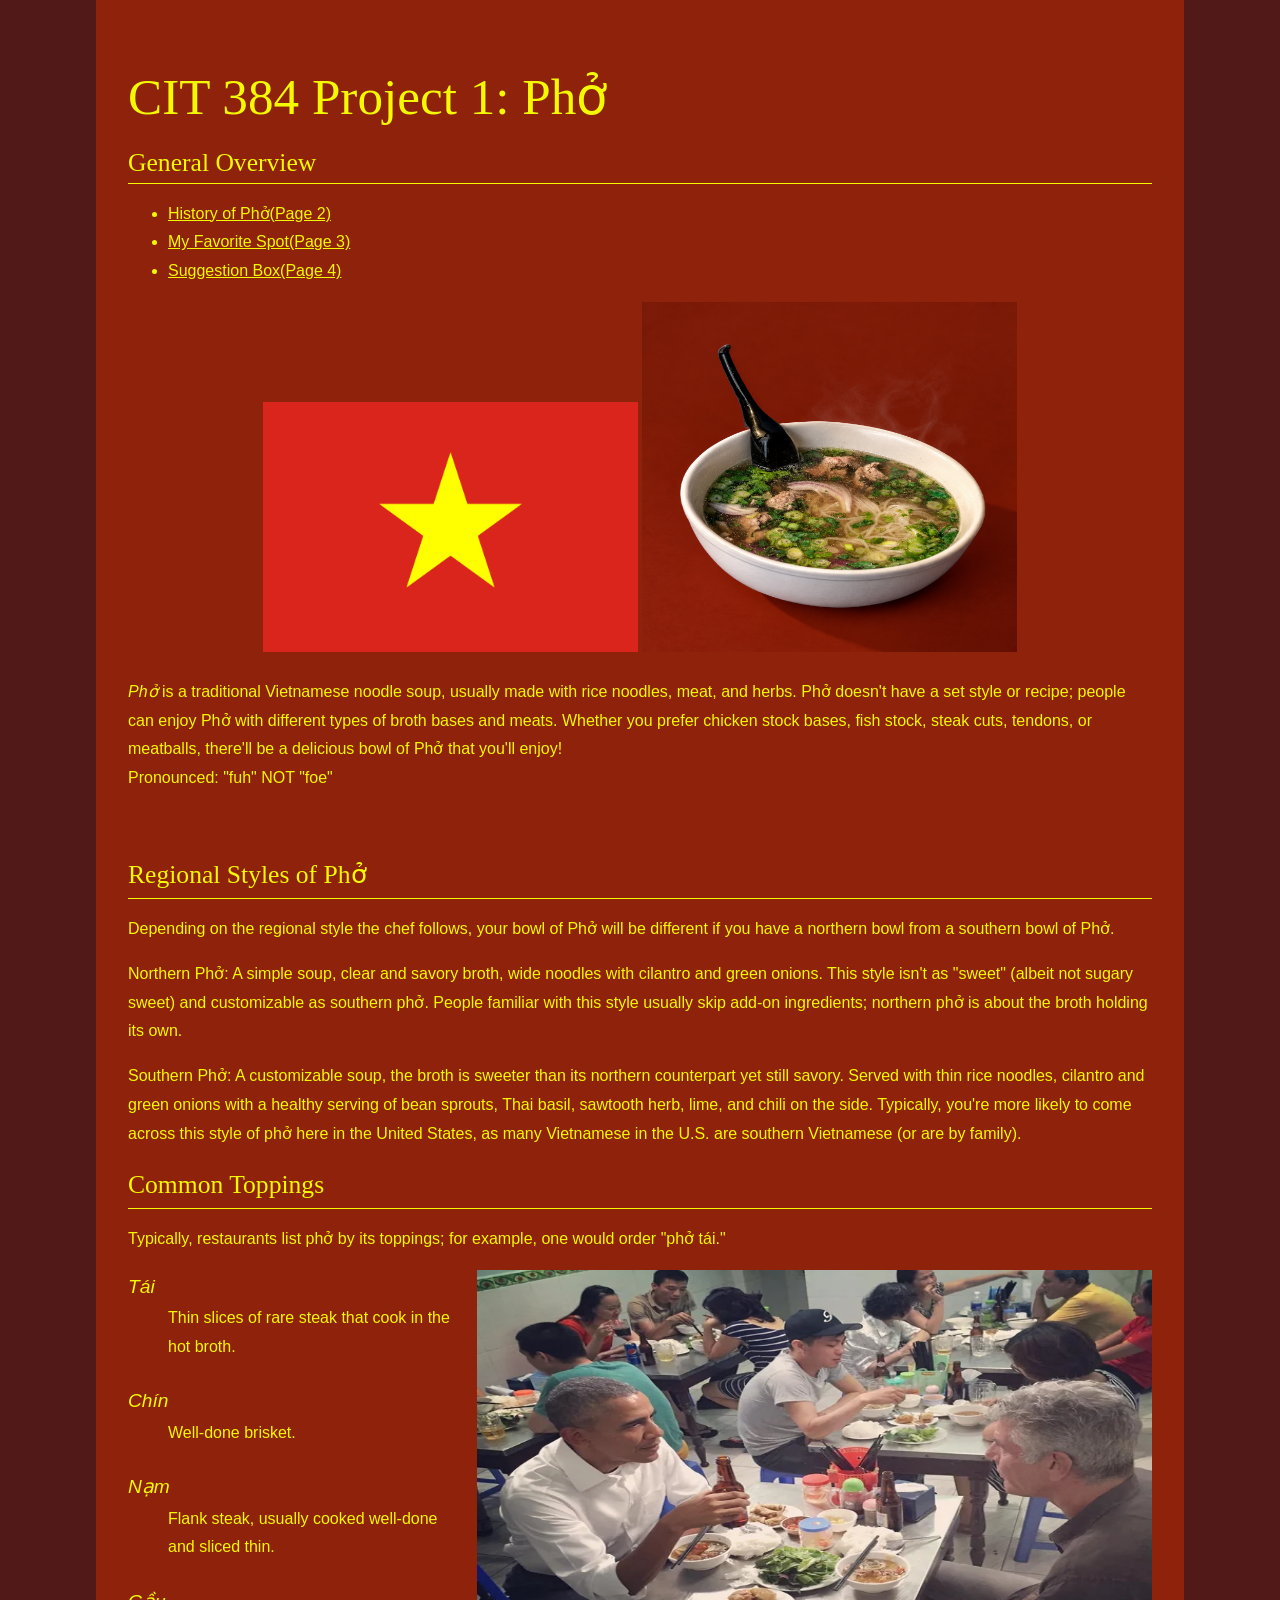
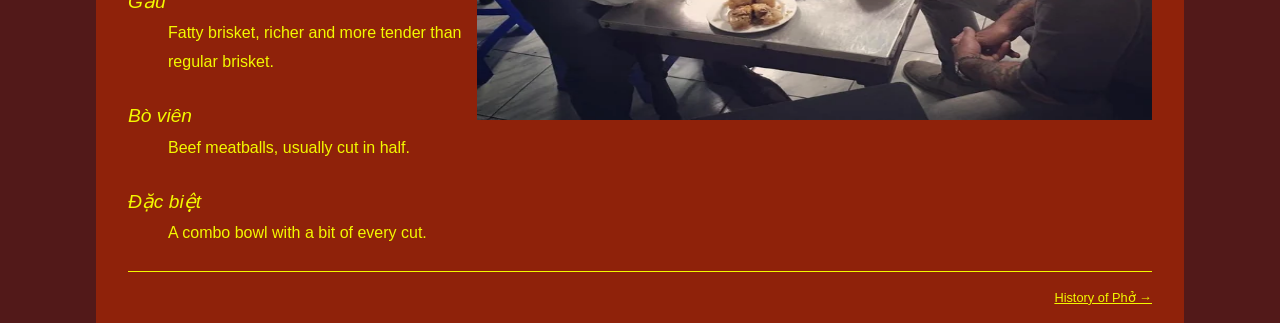
<file: index.html>
<!DOCTYPE html>
<html lang="en">
  <head>
    <meta charset="utf-8" />
    <title>Overview of Phở</title>
    <link href="css/styles.css" rel="stylesheet" type="text/css" />
  </head>
  <body>
    <header role="banner">
      <h1>CIT 384 Project 1: Phở</h1>
      <h2>General Overview</h2>
      <nav role="navigation">
        <ul>
          <li><a href="history.html" title="History of Pho">History of Phở(Page 2)</a></li>
          <li><a href="Favoritespot.html" title="My Favorite Spot">My Favorite Spot(Page 3)</a></li>
          <li><a href="suggestions.html" title="Suggestions">Suggestion Box(Page 4)</a></li>
        </ul>
      </nav>
    </header>
    <main role="main">
      <article role="article">
        <header>
          <!-- researched from https://www.w3schools.com/css/css3_image_center.asp -->
          <div class="center">
            <img src="images/Flag_of_Vietnam.png" alt="Flag of Vietnam" width="375" height="250">
            <img src="images/bowlofpho.png" alt="Pho" width="375" height="350">
          </div>
 
          <p>
            <em>Phở</em> is a traditional Vietnamese noodle soup, usually made with rice noodles, meat, and herbs. Phở doesn't have a set style or recipe; people can enjoy Phở with different types of broth bases and meats. Whether you prefer chicken stock bases, fish stock, steak cuts, tendons, or meatballs, there'll be a delicious bowl of Phở that you'll enjoy!
            <br>
            Pronounced: "fuh" NOT "foe"
          </p>
        </header>
 
        <br>
        <section>
          <h2>Regional Styles of Phở</h2>
          <hr>
          <p>Depending on the regional style the chef follows, your bowl of Phở will be different if you have a northern bowl from a southern bowl of Phở.</p>
 
          <p>Northern Phở: A simple soup, clear and savory broth, wide noodles with cilantro and green onions. This style isn't as "sweet" (albeit not sugary sweet) and customizable as southern phở. People familiar with this style usually skip add-on ingredients; northern phở is about the broth holding its own.</p>
 
          <p>Southern Phở: A customizable soup, the broth is sweeter than its northern counterpart yet still savory. Served with thin rice noodles, cilantro and green onions with a healthy serving of bean sprouts, Thai basil, sawtooth herb, lime, and chili on the side. Typically, you're more likely to come across this style of phở here in the United States, as many Vietnamese in the U.S. are southern Vietnamese (or are by family).</p>
        </section>
        <section>
          <h2>Common Toppings</h2>
          <hr>
          <p>Typically, restaurants list phở by its toppings; for example, one would order "phở tái."</p>
 
          <img src="images/pres_viet.png" alt="President Obama and Anthony Bourdain eating in Vietnam" width="675" height="450" class="flowRight">
 
          <dl>
            <dt>Tái</dt>
            <dd>Thin slices of rare steak that cook in the hot broth.</dd>
 
            <dt>Chín</dt>
            <dd>Well-done brisket.</dd>
 
            <dt>Nạm</dt>
            <dd>Flank steak, usually cooked well-done and sliced thin.</dd>
 
            <dt>Gầu</dt>
            <dd>Fatty brisket, richer and more tender than regular brisket.</dd>
 
            <dt>Bò viên</dt>
            <dd>Beef meatballs, usually cut in half.</dd>
 
            <dt>Đặc biệt</dt>
            <dd>A combo bowl with a bit of every cut.</dd>
          </dl>
        </section>
      </article>
    </main>
 
    <footer style="text-align: right;">
      <a href="history.html">History of Phở &rarr;</a>
      <!-- https://www.w3schools.com/css/css_text_align.asp super annoying to figure out the overflow... this is the best I got -->
    </footer>
 
  </body>
</html>
</file>
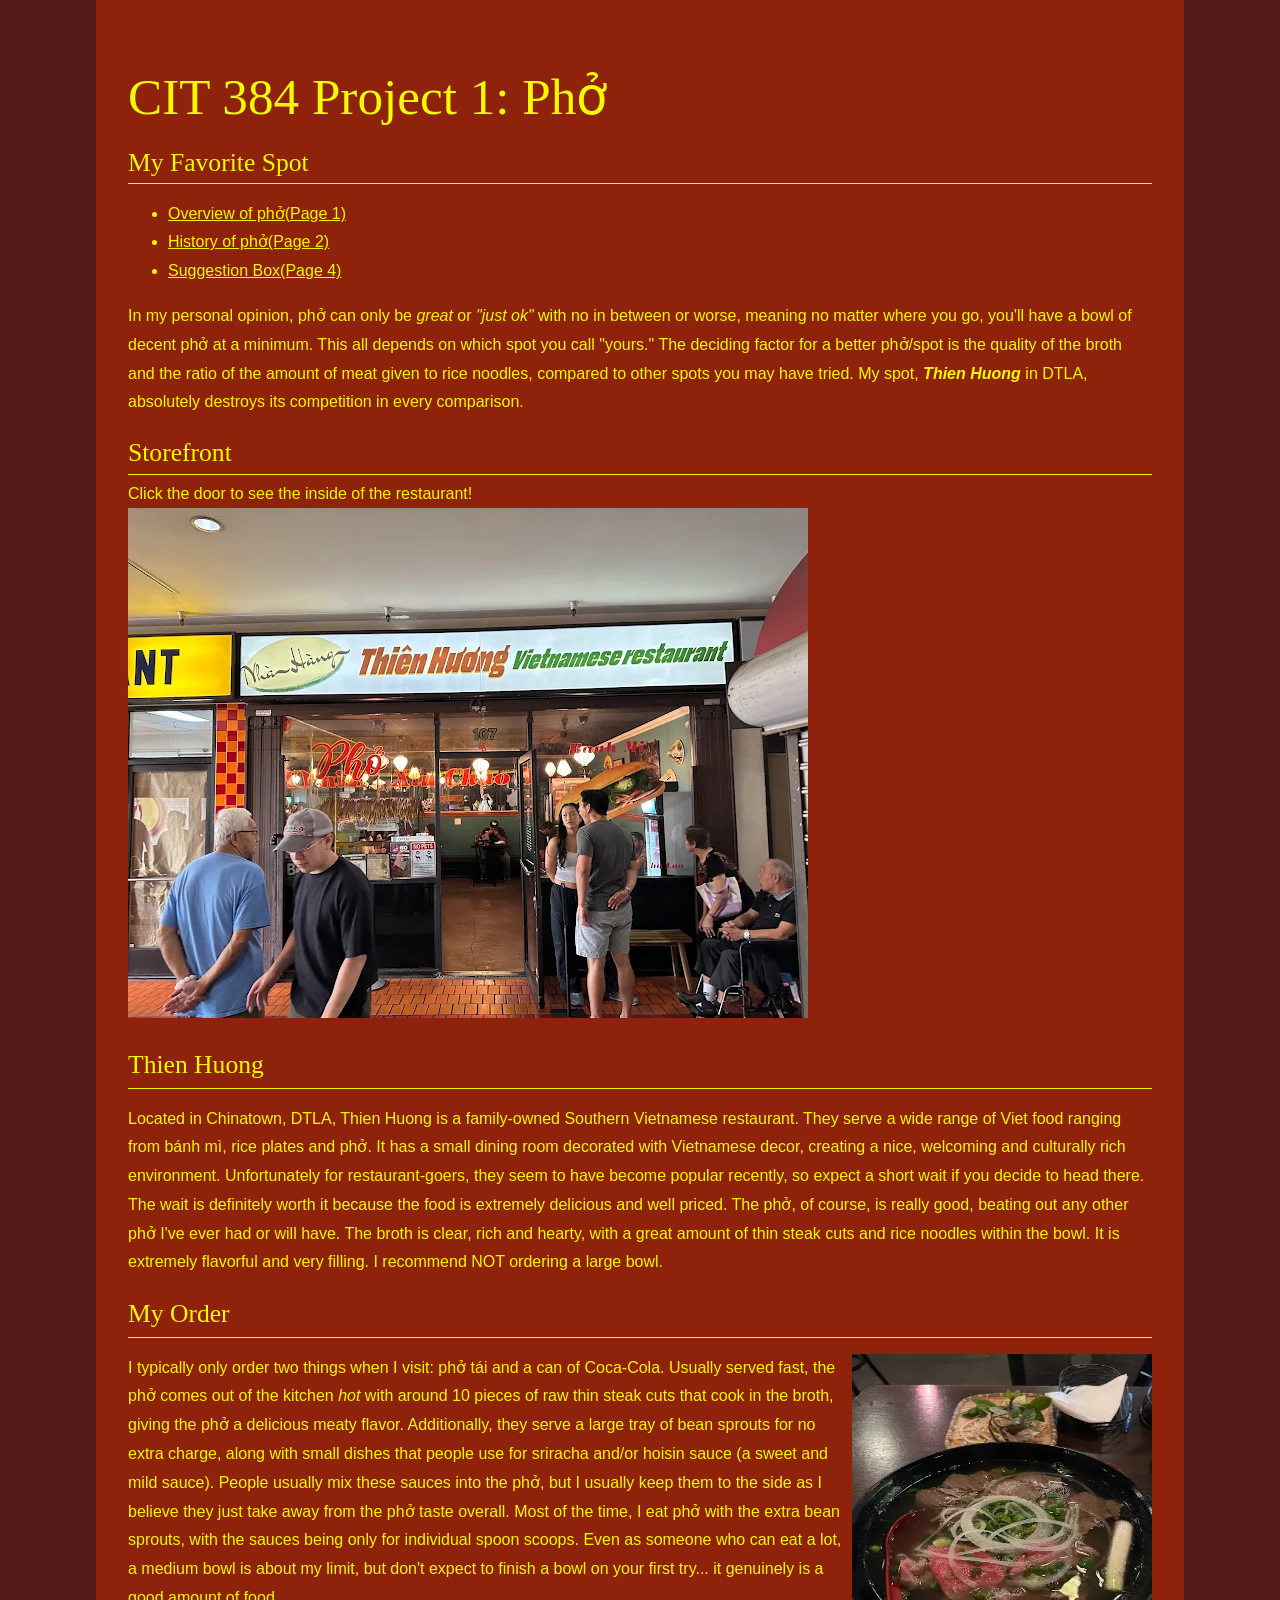
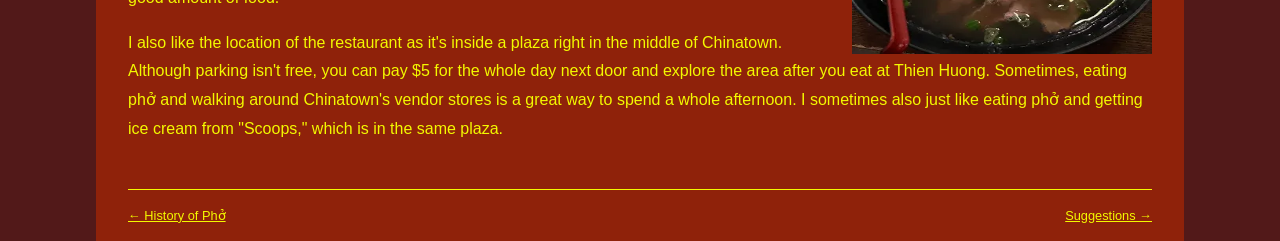
<file: Favoritespot.html>
<!DOCTYPE html>
<html lang="en">
  <head>
    <meta charset="utf-8" />
    <title>My Favorite Spot</title>
    <link href="css/styles.css" rel="stylesheet" type="text/css" />
  </head>
  <body>
    <header role="banner">
      <h1>CIT 384 Project 1: Phở</h1>
      <h2>My Favorite Spot</h2>
      <nav role="navigation">
        <ul>
          <li><a href="index.html" title="Overview">Overview of phở(Page 1)</a></li>
          <li><a href="history.html" title="History of phở">History of phở(Page 2)</a></li>
          <li><a href="suggestions.html" title="Suggestions">Suggestion Box(Page 4)</a></li>
        </ul>
      </nav>
    </header>
    <main role="main">
      <article role="article">
        <header>
          <p>
          In my personal opinion, phở can only be <em>great</em> or <em>"just ok"</em> with no in between or worse, meaning no matter where you go, you'll have a bowl of decent phở at a minimum. This all depends on which spot you call "yours."
          The deciding factor for a better phở/spot is the quality of the broth and the ratio of the amount of meat given to rice noodles, compared to other spots you may have tried. My spot, <em><strong>Thien Huong</strong></em> in DTLA, absolutely destroys its competition in every comparison.
          </p>
        </header>
 
        <!-- MDN element: <map> https://developer.mozilla.org/en-US/docs/Web/HTML/Reference/Elements/map
 
          What it does: <map> is used to create an image map, which creates a clickable area on an image; usually, it is used to link to another page or image.
 
          Where it is used: It is used in Favoritespot.html; it creates a clickable area in the storefront section and on the image of Thien Huong.
 
          How I'm using it: I used it to create a clickable area on the door of Thien Huong, which is a link to an image of the inside/dining room of the establishment.
 
          2/6
        -->
 
        <section>
          <header><h2>Storefront</h2>
            Click the door to see the inside of the restaurant!
          </header>
 
          <picture>
            <source srcset="images/outside.webp" type="image/webp">
            <img src="images/outside.jpg" alt="Outside Thien Huong" width="680" height="510" usemap="#spotmap">
          </picture>
 
          <map name="spotmap">
            <area shape="rect" coords="310,235,395,465" href="images/inside.jpg" alt="Inside the restaurant">
          </map>
        </section>
 
        <section>
          <h2>Thien Huong</h2>
          <hr>
          <p>
           Located in Chinatown, DTLA, Thien Huong is a family-owned Southern Vietnamese restaurant. They serve a wide range of Viet food ranging from bánh mì, rice plates and phở. It has a small dining room decorated with Vietnamese decor, creating a nice, welcoming and culturally rich environment. Unfortunately for restaurant-goers, they seem to have become popular recently, so expect a short wait if you decide to head there.
           The wait is definitely worth it because the food is extremely delicious and well priced. The phở, of course, is really good, beating out any other phở I've ever had or will have. The broth is clear, rich and hearty, with a great amount of thin steak cuts and rice noodles within the bowl. It is extremely flavorful and very filling. I recommend NOT ordering a large bowl.
          </p>
        </section>
        <section>
          <h2>My Order</h2>
          <hr>
          <p>
            <picture>
              <source srcset="images/plate.webp" type="image/webp">
              <img src="images/plate.jpg" alt="bowl of phở" width="300" height="300" class="flowRight">
            </picture>
 
           I typically only order two things when I visit: phở tái and a can of Coca-Cola. Usually served fast, the phở comes out of the kitchen <em>hot</em> with around 10 pieces of raw thin steak cuts that cook in the broth, giving the phở a delicious meaty flavor. Additionally, they serve a large tray of bean sprouts for no extra charge, along with small dishes that people use for sriracha and/or hoisin sauce (a sweet and mild sauce).
           People usually mix these sauces into the phở, but I usually keep them to the side as I believe they just take away from the phở taste overall. Most of the time, I eat phở with the extra bean sprouts, with the sauces being only for individual spoon scoops. Even as someone who can eat a lot, a medium bowl is about my limit, but don't expect to finish a bowl on your first try... it genuinely is a good amount of food.
          </p>
 
          <p>
            I also like the location of the restaurant as it's inside a plaza right in the middle of Chinatown. Although parking isn't free, you can pay $5 for the whole day next door and explore the area after you eat at Thien Huong. Sometimes, eating phở and walking around Chinatown's vendor stores is a great way to spend a whole afternoon. I sometimes also just like eating phở and getting ice cream from "Scoops," which is in the same plaza.
          </p>
          <br>
        </section>
      </article>
    </main>
 
    <footer style="text-align: left;">
      <a href="suggestions.html" class="flowRight">Suggestions &rarr;</a>
      <a href="history.html">&larr; History of Phở</a>
    </footer>
 
  </body>
</html>
</file>
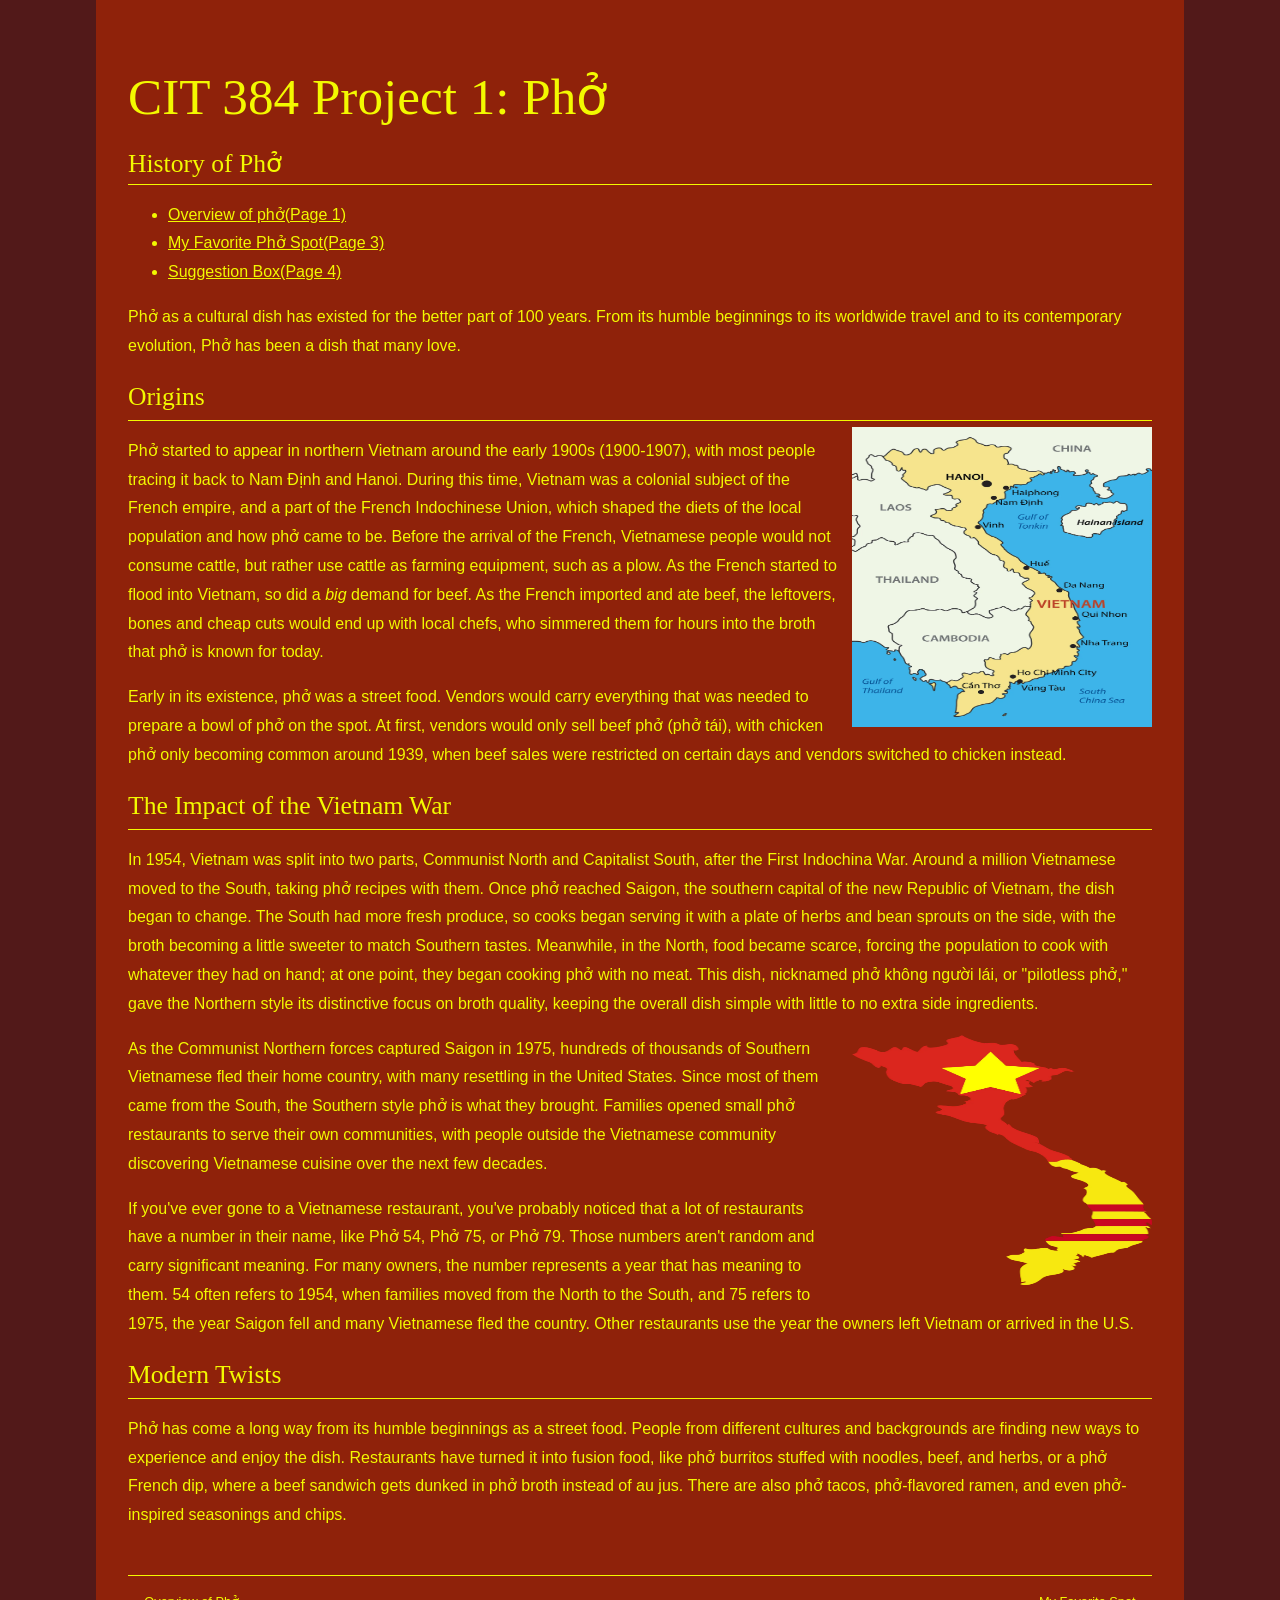
<file: history.html>
<!DOCTYPE html>
<html lang="en">
  <head>
    <meta charset="utf-8" />
    <title>History of Phở</title>
    <link href="css/styles.css" rel="stylesheet" type="text/css" />
  </head>
  <body>
    <header role="banner">
      <h1>CIT 384 Project 1: Phở</h1>
      <h2>History of Phở</h2>
      <nav role="navigation">
        <ul>
          <li><a href="index.html" title="Overview">Overview of phở(Page 1)</a></li>
          <li><a href="Favoritespot.html" title="Favorite Spot">My Favorite Phở Spot(Page 3)</a></li>
          <li><a href="suggestions.html" title="Suggestions">Suggestion Box(Page 4)</a></li>
        </ul>
      </nav>
    </header>
    <main role="main">
      <article role="article">
        <header>
          <p>
            Phở as a cultural dish has existed for the better part of 100 years. From its humble beginnings to its worldwide travel and to its contemporary evolution, Phở has been a dish that many love.
          </p>
        </header>
        <section>
          <h2>Origins</h2>
          <hr>
          <picture>
            <source srcset = "images/vietnam-map.webp" type = "image/webp"> 
            <img src = "images/vietnam-map.jpg" alt = "map of vietnam" width="300" height="300"  class = "flowRight">
          </picture>
 
          <!-- MDN element: <picture> https://developer.mozilla.org/en-US/docs/Web/HTML/Reference/Elements/picture
 
            What it does: <picture> allows a user to set multiple sources for an image, letting the browser choose which one is best to use for any case. The browser defaults to source srcset and switches to img src if the device/browser can't use srcset.
 
            Where it is used: It is used in history.html, in the origins and impact sections, as well as the favoritespot.html page in the storefront and my order sections.
 
            How I'm using it: I am using it to provide a "backup" image in case the browser cannot display one image (the webp image). Additionally, it is also carrying the backup image for my map of the storefront of Thien Huong.
 
            1/6
          -->
 
          <p>
           Phở started to appear in northern Vietnam around the early 1900s (1900-1907), with most people tracing it back to Nam Định and Hanoi. During this time, Vietnam was a colonial subject of the French empire, and a part of the French Indochinese Union, which shaped the diets of the local population and how phở came to be. Before the arrival of the French, 
           Vietnamese people would not consume cattle, but rather use cattle as farming equipment, such as a plow. As the French started to flood into Vietnam, so did a <em>big</em> demand for beef. As the French imported and ate beef, the leftovers, bones and cheap cuts would end up with local chefs, who simmered them for hours into the broth that phở is known for today.
          </p>
 
          <p>
            Early in its existence, phở was a street food. Vendors would carry everything that was needed to prepare a bowl of phở on the spot. At first, vendors would only sell beef phở (phở tái), with chicken phở only becoming common around 1939, when beef sales were restricted on certain days and vendors switched to chicken instead.
          </p>
        </section>
        <section>
          <h2>The Impact of the Vietnam War</h2>
          <hr>
          <p>
           In 1954, Vietnam was split into two parts, Communist North and Capitalist South, after the First Indochina War. Around a million Vietnamese moved to the South, taking phở recipes with them. Once phở reached Saigon, the southern capital of the new Republic of Vietnam, the dish began to change. The South had more fresh produce, so cooks began serving it with a plate of herbs and bean sprouts on the side, with the broth becoming a little sweeter to match Southern tastes.
          Meanwhile, in the North, food became scarce, forcing the population to cook with whatever they had on hand; at one point, they began cooking phở with no meat. This dish, nicknamed phở không người lái, or "pilotless phở," gave the Northern
          style its distinctive focus on broth quality, keeping the overall dish simple with little to no extra side ingredients.  
          </p>
 
          <picture>
            <source srcset = "images/Flag_map_of_North_&_South_Vietnam.webp" type = "image/webp"> 
            <img src = "images/Flag_map_of_North_&_South_Vietnam.jpg" alt = "North and south vietnam" width="300" height="250"  class = "flowRight">
          </picture>
 
          <p>
            As the Communist Northern forces captured Saigon in 1975, hundreds of thousands of Southern Vietnamese fled their home country, with many resettling in the United States. Since most of them came from the South, the Southern style phở is what they brought. 
            Families opened small phở restaurants to serve their own communities, with people outside the Vietnamese community discovering Vietnamese cuisine over the next few decades.
          </p>
 
          <p>
            If you've ever gone to a Vietnamese restaurant, you've probably noticed that a lot of restaurants have a number in their name, like Phở 54, Phở 75, or Phở 79. Those numbers aren't random and carry significant meaning. For many owners, the number represents a year that has meaning to them. 54 often refers to 1954, when families moved from the North to the South, and 75 refers to 1975, the year Saigon fell and many Vietnamese fled the country. Other restaurants use the year the owners left Vietnam or arrived in the U.S.
          </p>
        </section>
        <section>
          <h2>Modern Twists</h2>
          <hr>
          <p>
           Phở has come a long way from its humble beginnings as a street food. People from different cultures and backgrounds are finding new ways to experience and enjoy the dish. 
           Restaurants have turned it into fusion food, like phở burritos stuffed with noodles, beef, and herbs, or a phở French dip, where a beef sandwich gets dunked in phở broth instead of au jus. There are also phở tacos, phở-flavored ramen, and even phở-inspired seasonings and chips.
          </p>
          <br>
        </section>
 
       
      </article>
    </main>
 
    <footer style="text-align: left;">
 
      <a href="Favoritespot.html" class="flowRight">My Favorite Spot &rarr;</a>
      <a href="index.html">&larr; Overview of Phở</a>
 
    
    
   </footer>
 
 
 
  </body>
</html>
</file>
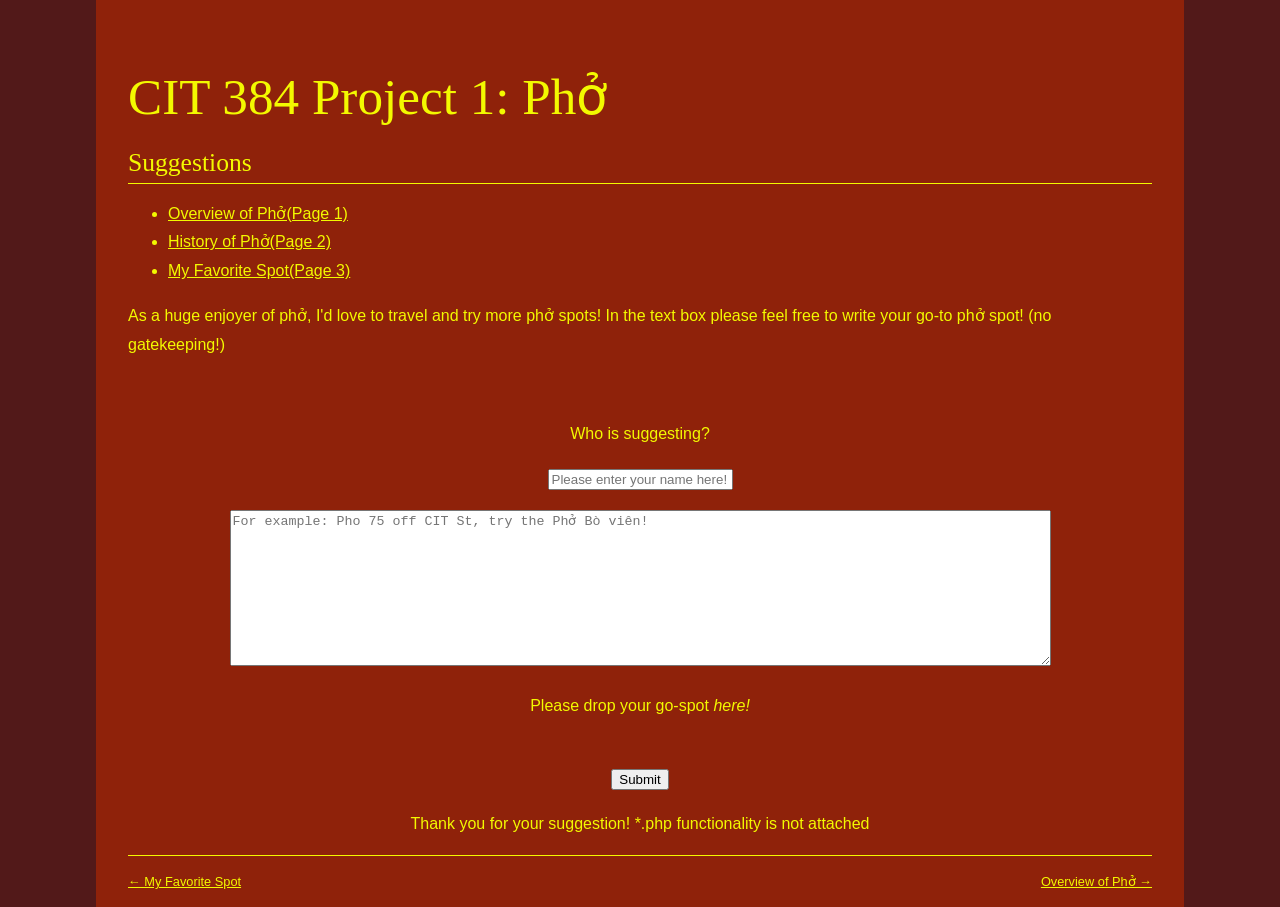
<file: suggestions.html>
<!DOCTYPE html>
<html lang="en">
  <head>
    <meta charset="utf-8" />
    <title>Suggestions</title>
    <link href="css/styles.css" rel="stylesheet" type="text/css" />
  </head>
  <body>
    <header role="banner">
      <h1>CIT 384 Project 1: Phở</h1>
      <h2>Suggestions</h2>
      <nav role="navigation">
        <ul>
          <li><a href="index.html" title="Overview">Overview of Phở(Page 1)</a></li>
          <li><a href="history.html" title="History of pho">History of Phở(Page 2)</a></li>
          <li><a href ="favoritespot.html" title="My Favorite spot">My Favorite Spot(Page 3) </a></li>
          
        </ul>
      </nav>
    </header>
    <main role="main">
      <article role="article">
        <header>
          <p>
            As a huge enjoyer of phở, I'd love to travel and try more phở spots! In the text box please feel free to write your go-to phở spot! (no gatekeeping!)
            
          </p>
        </header>
        <section>
         
              <!-- MDN element: <textarea> https://developer.mozilla.org/en-US/docs/Web/HTML/Reference/Elements/textarea
 
            What it does: <textarea> is used to create a text box for users to input text on multiple lines. Must be paired with attributes to use it to its full potential.
 
            Where it is used: It is used in suggestions.html to create a text box to input suggestions for pho spots and orders.
 
            How I'm using it: I am using it to create a text box for suggestions. Unfortunately, I picked this element without knowing that I'd have to have a server script like .php to process and store the submissions. I nonetheless implemented the text box and am using it like I would if I had a proper server setup. I do hope I can implement it as is without any deductions.
 
            3/6
          -->
 
          <!-- MDN attribute: placeholder https://developer.mozilla.org/en-US/docs/Web/HTML/Reference/Attributes/placeholder
 
            What it does: The placeholder attribute is used to provide context to the user of what they should enter... "Enter name here," for example.
 
            Where it is used: It is used in suggestions.html, in the name input box and the text box for suggestions.
 
            How I'm using it: I am using it to reinforce what the page is asking for. I didn't want full black text in the text boxes, so I used placeholder to have a polished look as well as provide context.
 
            4/6
          -->
 
          <!-- MDN attribute: size https://developer.mozilla.org/en-US/docs/Web/HTML/Reference/Attributes/size
 
            What it does: The size attribute is used to set the width of the input text box.
 
            Where it is used: It is used in suggestions.html, in the name input box.
 
            How I'm using it: I am using it to set the size/width of the name input box... I picked this attribute before I realized it can't be used in conjunction with <textarea>, so I created the input name box to use it.
 
            5/6
          -->
 
          <!-- MDN attribute: maxlength https://developer.mozilla.org/en-US/docs/Web/HTML/Reference/Attributes/maxlength
 
            What it does: The maxlength attribute is used to set a limit on the amount of characters a user can input in a text box.
 
            Where it is used: It is used in suggestions.html to serve the textarea box.
 
            How I'm using it: I am using it to set a limit of 100 characters for the suggestion box. If I had a server script, I would have done the same to prevent spam.
 
            6/6
          -->
 
          <!-- <input> was learned from https://developer.mozilla.org/en-US/docs/Web/HTML/Reference/Elements/input
            This is not a signed up element, so I will not be fully commenting it.
          -->


          <br>

          <form>

          <div class ="center">


            <p><label for ="suggester"> Who is suggesting? </label></p>
            <input type ="text" id="suggester" name="suggester" size= "21"
            placeholder="Please enter your name here!"></input>




          <p><label for = "phobox"> </label></p>
          <textarea id ="phobox" name="phobox" rows="10" cols="100" maxlength="100"
            placeholder="For example: Pho 75 off CIT St, try the Phở Bò viên!"></textarea>
            <p>Please drop your go-spot <em>here!</em></p>
          <br>
      

          <button type="submit">Submit </button>
              <p>Thank you for your suggestion! *.php functionality is not attached</p>
        
          </div>
        </form>
        
       
        </section>
      
      </article>
    </main>   

      
      <footer style="text-align: left;">

      <a href="index.html" class="flowRight">Overview of Phở &rarr;</a>
      <a href="favoritespot.html">&larr; My Favorite Spot</a>

    
    
      </footer>




  </body>
</html>
</file>
<file: css/styles.css>
html, body {
	background: #521919; 
	margin: 0;
}

h1, h2, h3 {
	color: #F3F900;
}
body {
	font-family: Verdana, Geneva, sans-serif;
	font-size: 100%;
	width: 80%;
	margin-right: auto;
	margin-left: auto;
	padding: 2.5% 2.5% 0;
	background: #8F220A;
	color: #F3F900;
	line-height: 1.8;
}
h1 {
	font: 3.2em Verdana, "Times New Roman", sans-serif;
	margin-bottom: .4em;
	color: #F3F900;
}
h2 {
	font: 1.6em Georgia, "Times New Roman", Times, serif;
	margin-bottom: .2em;
}
h3 {
	font-size: 1.2em;
}
p {
	margin-bottom: 1em;
}
a {
	color: #F3F900;
}
a:hover {
	color: rgb(3, 3, 2);
}

pre.wrong {
	border-left-color: red;
}
pre.correct {
	border-left-color: green;
}
dt {
	font-style: italic;
	font-size:1.2em;
}
dd {
	margin-bottom: 1.4em;
}



.center {
	text-align: center;
}
header h2 {
	padding-bottom: .2em;
	border-bottom: 1px solid #F3F900;
}


footer {
	border-top: 1px solid #F3F900;
	font-size: .8em;
	line-height: 4em;
	margin-top: auto;
	
}

.flowRight {
	float: right;
	margin-left: 10px;
	
}
.flowLeft {
	float: left;
	margin-right: 10px;
}



hr {

	border: none;
	border-top: 1px solid #F3F900;
	margin-bottom: .4em;

}
</file>
